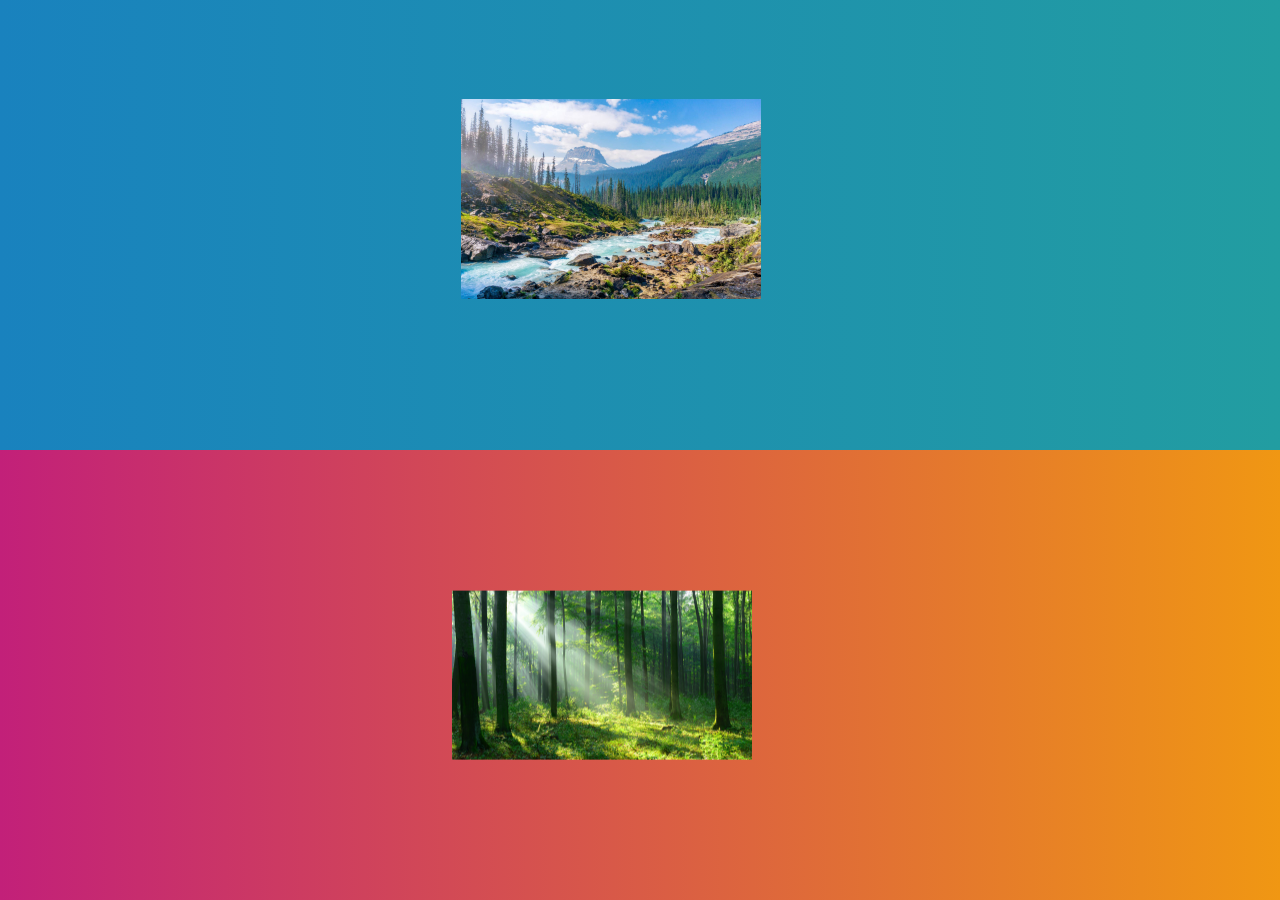
<file: 07. HTML & CSS/05. Position & Grid/02. Position PlayGround/index.html>
<!DOCTYPE html>
<html>
    <head>
        <title>Position Playground</title>
        <link rel="stylesheet" href="style.css">
    </head>
    <body>
        <div class="container">
        <div class="containerFirst">
                <img class="imgOne" src="natureOne.jpg" alt="" width="300px">
        </div>

        <div class="containerSecond">
                <img class="imgTwo" src="natureTwo.png" alt="" width="300px">
        </div>
    </div>
    </body>
</html>
</file>
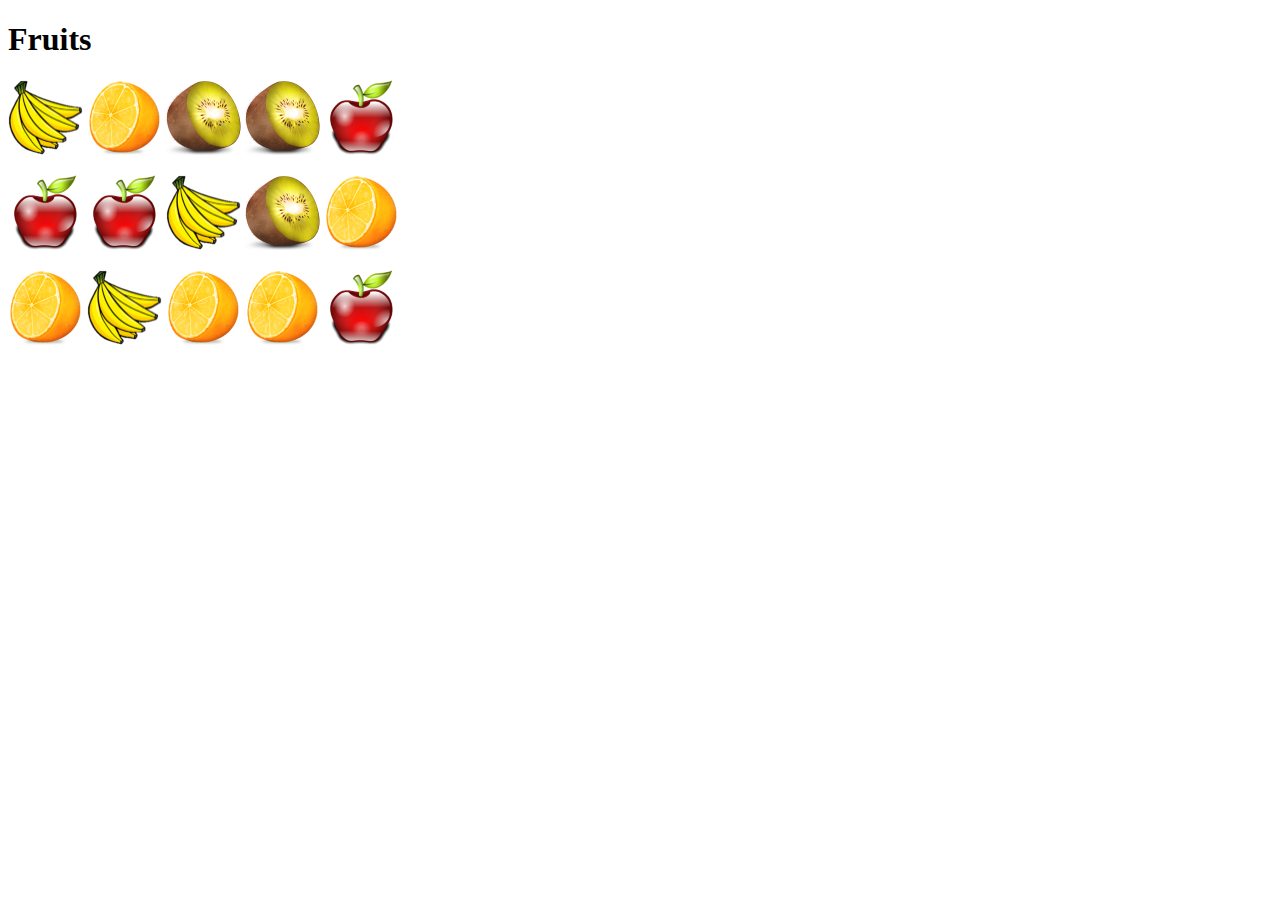
<file: 07. HTML & CSS/01. Introduction to HTML & CSS/02.fruits/fruits.html>
<!DOCTYPE html>
<html>
    <head>
        <title>Fruits</title>
    </head>
    <body>
        <h1>Fruits</h1>
        <p>
            <img src="images/banana.png" alt="banana">
            <img src="images/orange.png" alt="orange">
            <img src="images/kiwi.png" alt="kiwi">
            <img src="images/kiwi.png" alt="kiwi">
            <img src="images/apple.png" alt="apple">
        </p>
        <p>
            <img src="images/apple.png" alt="apple">
            <img src="images/apple.png" alt="apple">
            <img src="images/banana.png" alt="banana">
            <img src="images/kiwi.png" alt="kiwi">
            <img src="images/orange.png" alt="orange">
        </p>
        <p>
            <img src="images/orange.png" alt="orange">
            <img src="images/banana.png" alt="banana">
            <img src="images/orange.png" alt="orange">
            <img src="images/orange.png" alt="orange">
            <img src="images/apple.png" alt="apple">
        </p>
    </body>
</html>
</file>
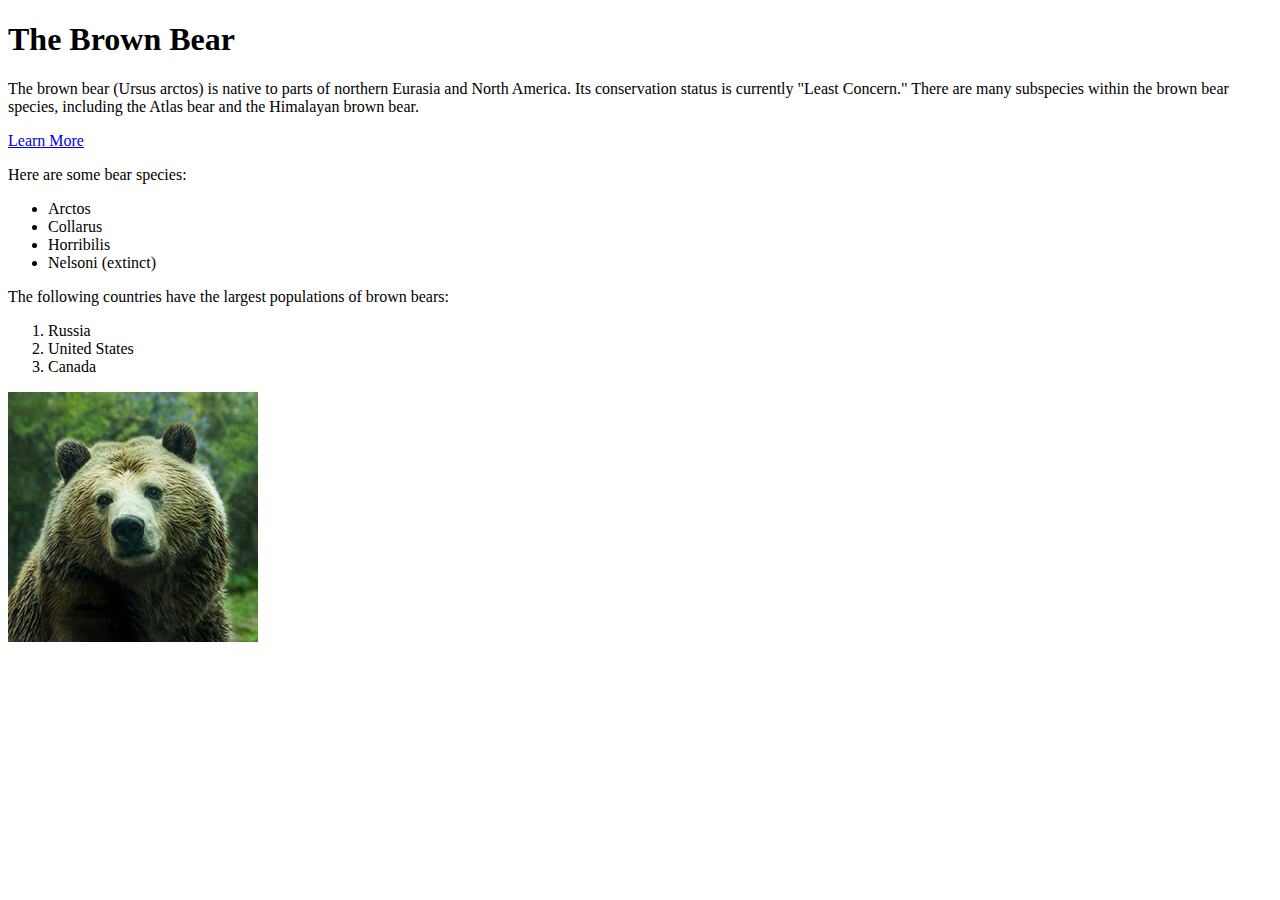
<file: 07. HTML & CSS/01. Introduction to HTML & CSS/03.wikiPage/wiki-page.html>
<!DOCTYPE html>
<html>
    <head>
        <title>The Brown Bear</title>
    </head>
    <body>
        <h1>The Brown Bear</h1>
        <p>The brown bear (Ursus arctos) is native to parts of northern Eurasia and North America. Its conservation status is currently "Least Concern." There are many subspecies within the brown bear species, including the Atlas bear and the Himalayan brown bear.</p>
        <a href="https://en.wikipedia.org/wiki/Brown_bear">Learn More</a>
        <p>Here are some bear species:</p>
            <ul>
                <li>Arctos</li>
                <li>Collarus</li>
                <li>Horribilis</li>
                <li>Nelsoni (extinct)</li>
            </ul>
        <p>The following countries have the largest populations of brown bears:</p>
        <ol>
            <li>Russia</li>
            <li>United States</li>
            <li>Canada</li>
        </ol>
        <img src="bear.jpg" alt="bear">
    </body>
</html>
</file>
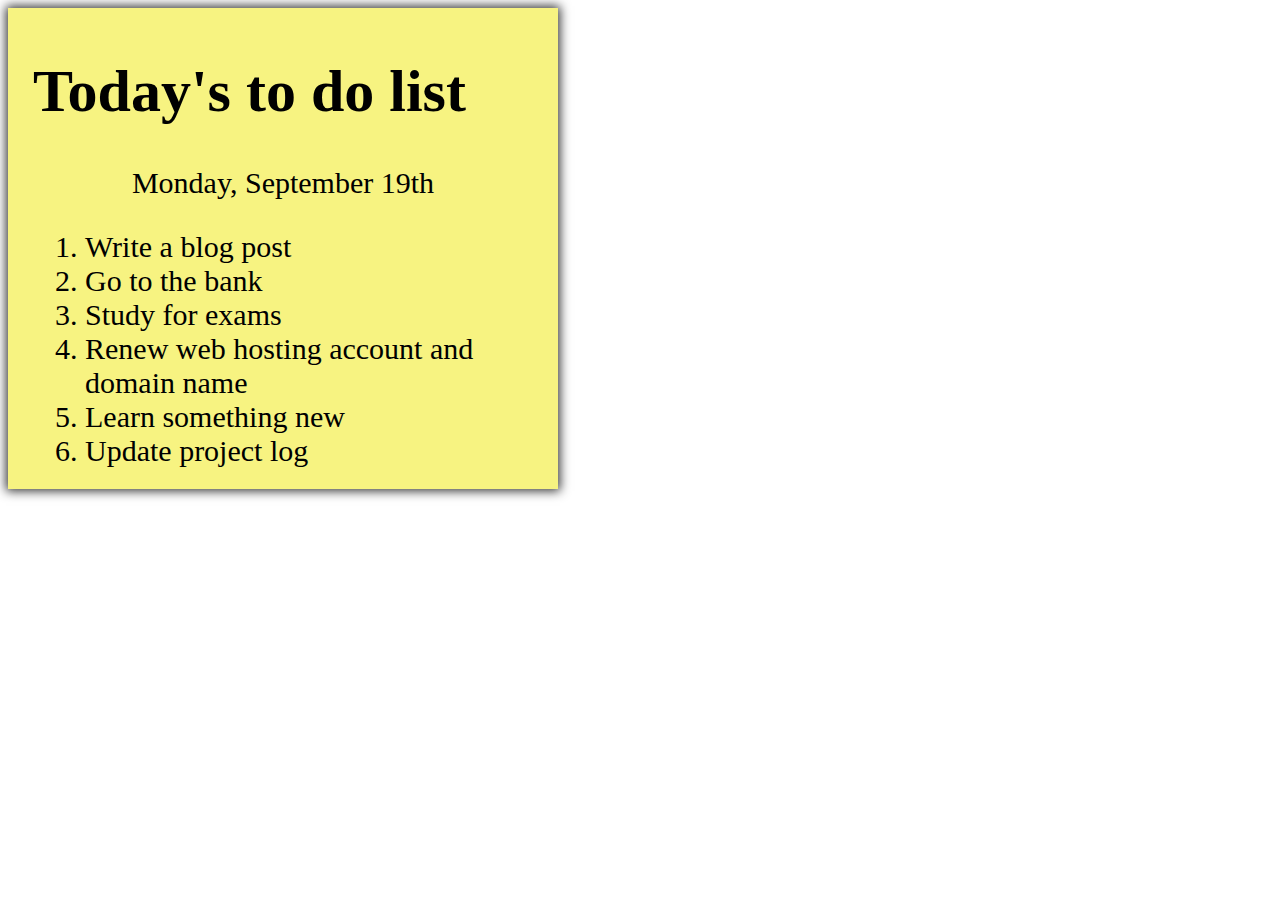
<file: 07. HTML & CSS/01. Introduction to HTML & CSS/04.toDoList/to-do-list.html>
<!DOCTYPE html>
<html>
    <head>
        <title>To do list</title>
        <link rel="stylesheet" href="to-do-list.css">
    </head>
    <body>
    <main class="my-list">
        <h1>Today's to do list</h1>
        <p>Monday, September 19th</p>
        <ol>
            <li>Write a blog post</li>
            <li>Go to the bank</li>
            <li>Study for exams</li>
            <li>Renew web hosting account and domain name</li>
            <li>Learn something new</li>
            <li>Update project log</li>
        </ol>
    </main>
    </body>
</html>
</file>
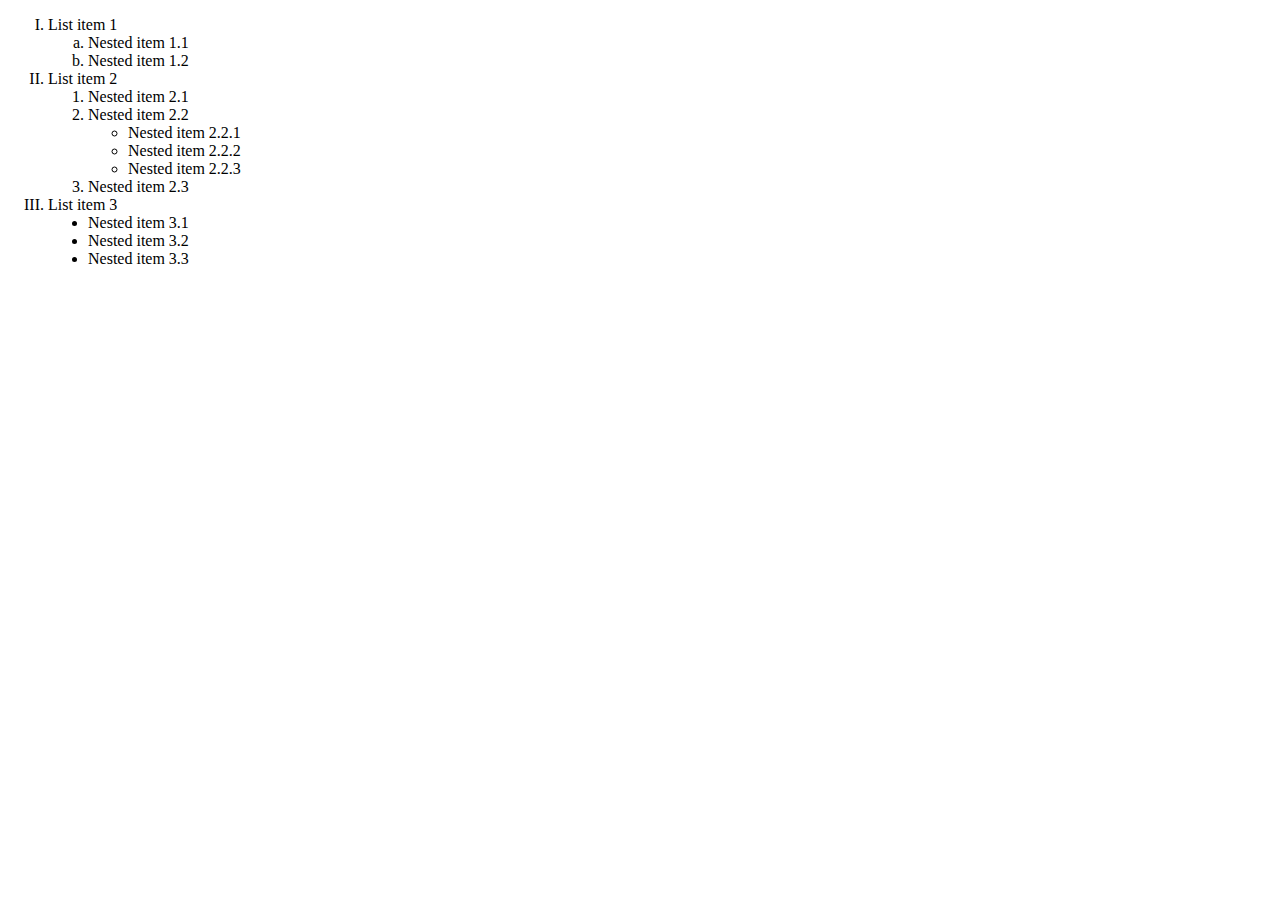
<file: 07. HTML & CSS/01. Introduction to HTML & CSS/05.htmlLists/html-lists.html>
<!DOCTYPE html>
<html>
    <head>
        <title>html-lists</title>
    </head>
    <body>
        <ol type="I">
            <li>List item 1</li>
                <ol type="a">
                    <li>Nested item 1.1</li>
                    <li>Nested item 1.2</li>
                </ol>
            <li>List item 2</li>
                <ol>
                    <li>Nested item 2.1</li>
                    <li>Nested item 2.2</li>
                        <ul type="circle">
                            <li>Nested item 2.2.1</li>
                            <li>Nested item 2.2.2</li>
                            <li>Nested item 2.2.3</li>
                        </ul>
                    <li>Nested item 2.3</li>
                </ol>
            <li>List item 3</li>
                <ul type="disc">
                    <li>Nested item 3.1</li>
                    <li>Nested item 3.2</li>
                    <li>Nested item 3.3</li>
                </ul>
        </ol>
    </body>
</html>
</file>
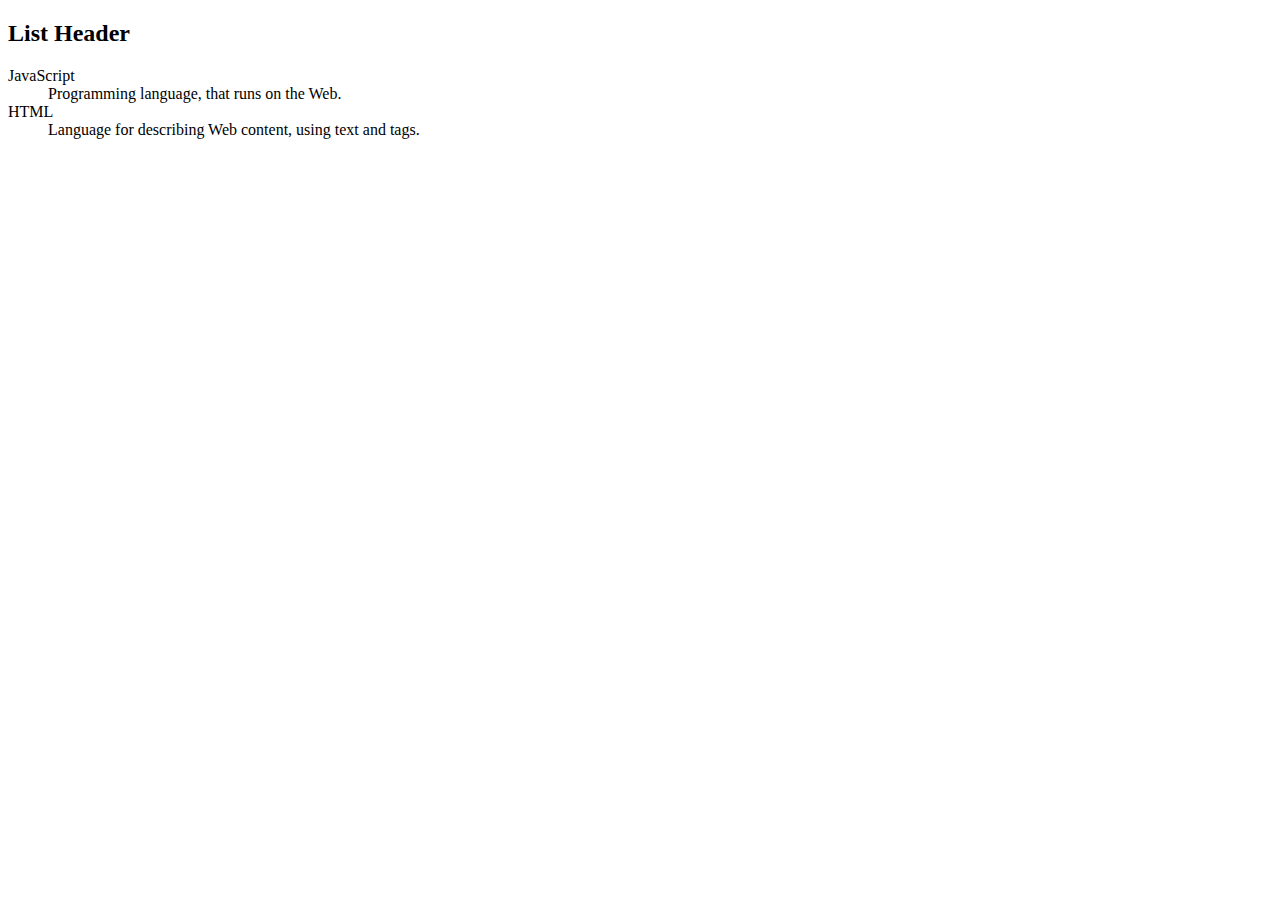
<file: 07. HTML & CSS/01. Introduction to HTML & CSS/06.definitionLists/definition-lists.html>
<!DOCTYPE html>
<html>
    <head>
        <title>Definition Lists</title>
    </head>
    <body>
        <h2>List Header</h2>
        <dl>
            <dt>JavaScript</dt>
                <dd>Programming language, that runs on the Web.</dd>
            <dt>HTML</dt>
                <dd>Language for describing Web content, using text and tags.</dd>
        </dl>
    </body>
</html>
</file>
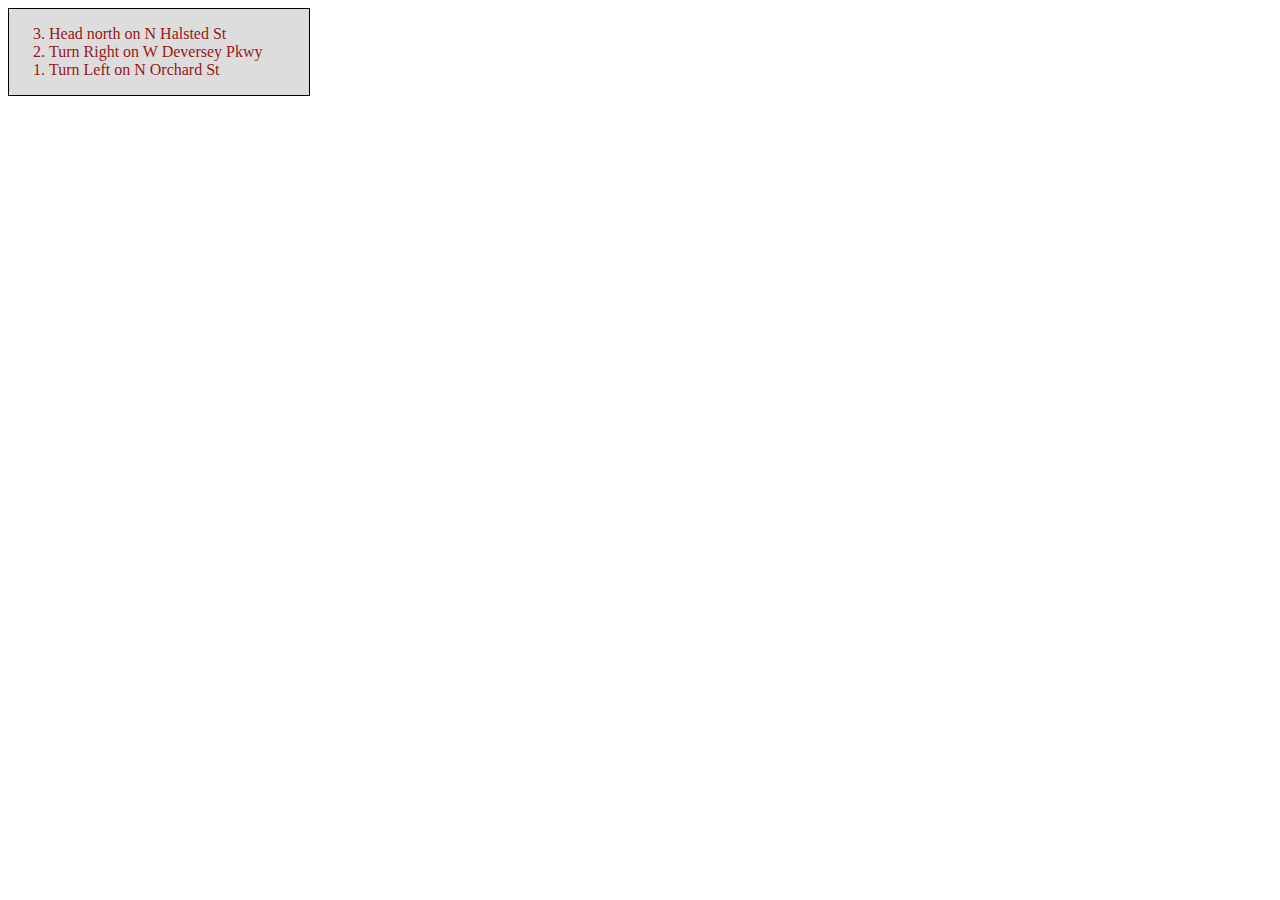
<file: 07. HTML & CSS/01. Introduction to HTML & CSS/07.reversedList/reversed-list.html>
<!DOCTYPE html>
<html>
    <head>
        <title>Reversed List</title>
        <link rel="stylesheet" href="reversed-list.css">
    </head>
    <body>
        <main id="wrapper">
            <ol reversed="reverse">
                <li>Head north on N Halsted St</li>
                <li>Turn Right on W Deversey Pkwy</li>
                <li>Turn Left on N Orchard St</li>
            </ol>
        </main>
    </body>
</html>
</file>
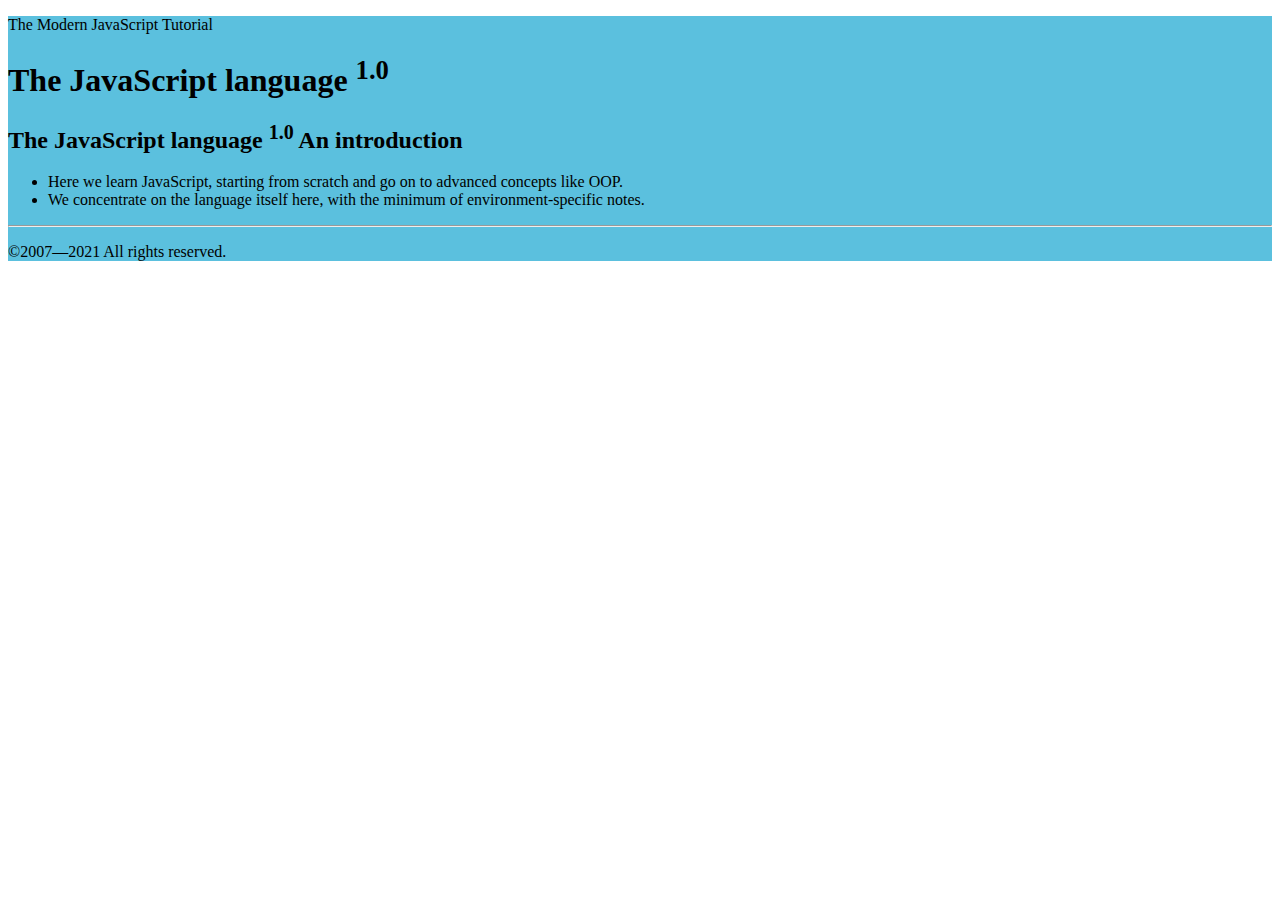
<file: 07. HTML & CSS/01. Introduction to HTML & CSS/08.modern-JavaScript/modern-javascript.html>
<!DOCTYPE html>
<html>
    <head>
        <title>The Modern JavaScript</title>
        <link rel="stylesheet" href="modern-javascript.css">
    </head>
    <body>
        <main id="wrapper">
            <p>The Modern JavaScript Tutorial</p>
            <h1>The JavaScript language <sup>1.0</sup></h1>
            <h2>The JavaScript language <sup>1.0</sup> An introduction</h2>
            <ul>
                <li><span>Here we learn JavaScript, starting from scratch and go on to advanced concepts like OOP.</span> </li>
                <li>We concentrate on the language itself here, with the minimum of environment-specific notes.</li>
            </ul>
            <hr />
            <footer>
                <p>&copy;2007—2021 All rights reserved.</p>
            </footer>
        </main>
    </body>
</html>
</file>
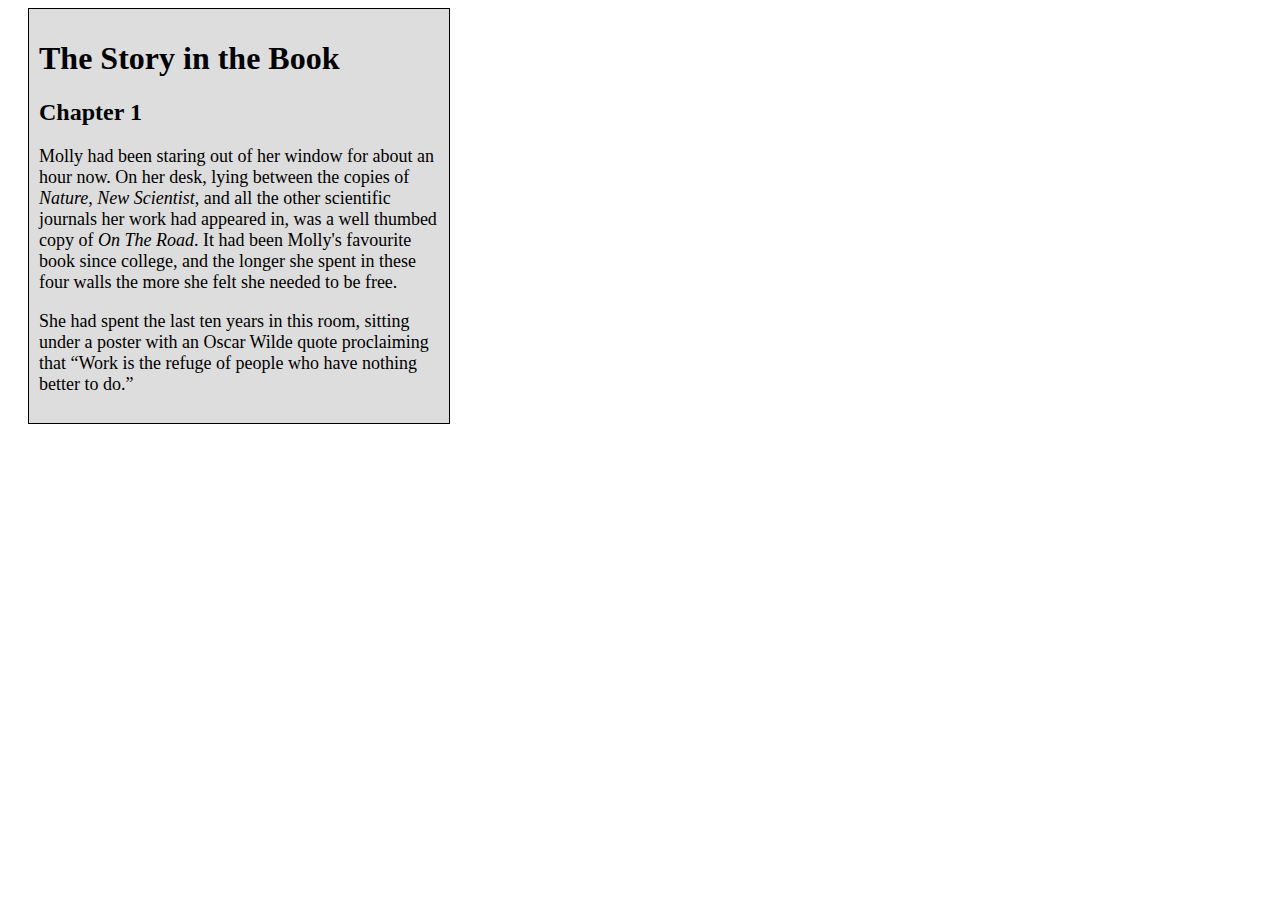
<file: 07. HTML & CSS/01. Introduction to HTML & CSS/09.bookStory/book-story.html>
<!DOCTYPE html>
<html>
    <head>
        <title>Book Story</title>
        <link rel="stylesheet" href="book-story.css">
    </head>
    <body>
        <main class="container">
            <h1>The Story in the Book</h1>
            <h2>Chapter 1</h2>
            <p>
                Molly had been staring out of her window for about an hour now. On her desk, lying between the copies of <em>Nature</em>, <em>New Scientist</em>, and all the other scientific journals her work had appeared in, was a well thumbed copy of <em>On The Road</em>. It had been Molly's favourite book since college, and the longer she spent in these four walls the more she felt she needed to be free.</p>
                <p>She had spent the last ten years in this room, sitting under a poster with an Oscar Wilde quote proclaiming that <q>Work is the refuge of people who have nothing better to do.</q></p>
        </main>
    </body>
</html>
</file>
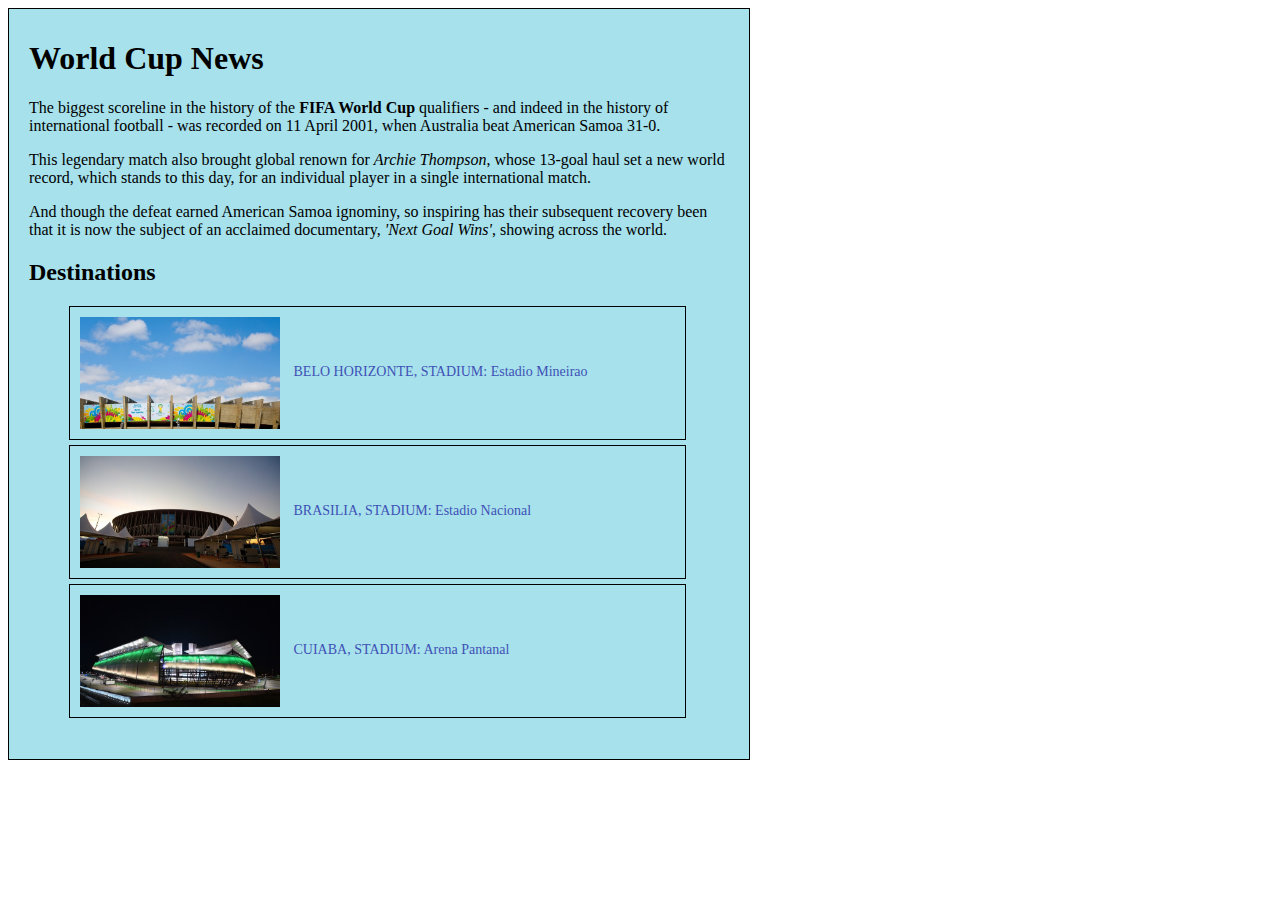
<file: 07. HTML & CSS/01. Introduction to HTML & CSS/10.worldCupNews/world-cup-news.html>
<!DOCTYPE html>
<html>
    <head>
        <title>World Cup News</title>
        <link rel="stylesheet" href="world-cup-news.css">
    </head>
    <body>
    <main id="wrapper">
        <h1>World Cup News</h1>
            <p>The biggest scoreline in the history of the <strong>FIFA World Cup</strong> qualifiers - and indeed in the history of international football - was recorded on 11 April 2001, when Australia beat American Samoa 31-0.</p>
            <p>This legendary match also brought global renown for <em>Archie Thompson</em>, whose 13-goal haul set a new world record, which stands to this day, for an individual player in a single international match.</p>
            <p>And though the defeat earned American Samoa ignominy, so inspiring has their subsequent recovery been that it is now the subject of an acclaimed documentary, <em>'Next Goal Wins'</em>, showing across the world.</p>
        <h2>Destinations</h2>
            <ul type="none">
                <li><img src="estadio-mineirao.jpg" alt="Estaddio Mineirao">
                <span class="text">BELO HORIZONTE, STADIUM: Estadio Mineirao</span></li>
            <li><img src="estadio-nacional.jpg" alt="Estadio Nacional">
                <span class="text">BRASILIA, STADIUM: Estadio Nacional</span></li>
            <li><img src="arena-pantanal.jpg" alt="Arena Pantanal">
                <span class="text">CUIABA, STADIUM: Arena Pantanal</span></li>
            </ul>
    </main>
    </body>
    </html>
</file>
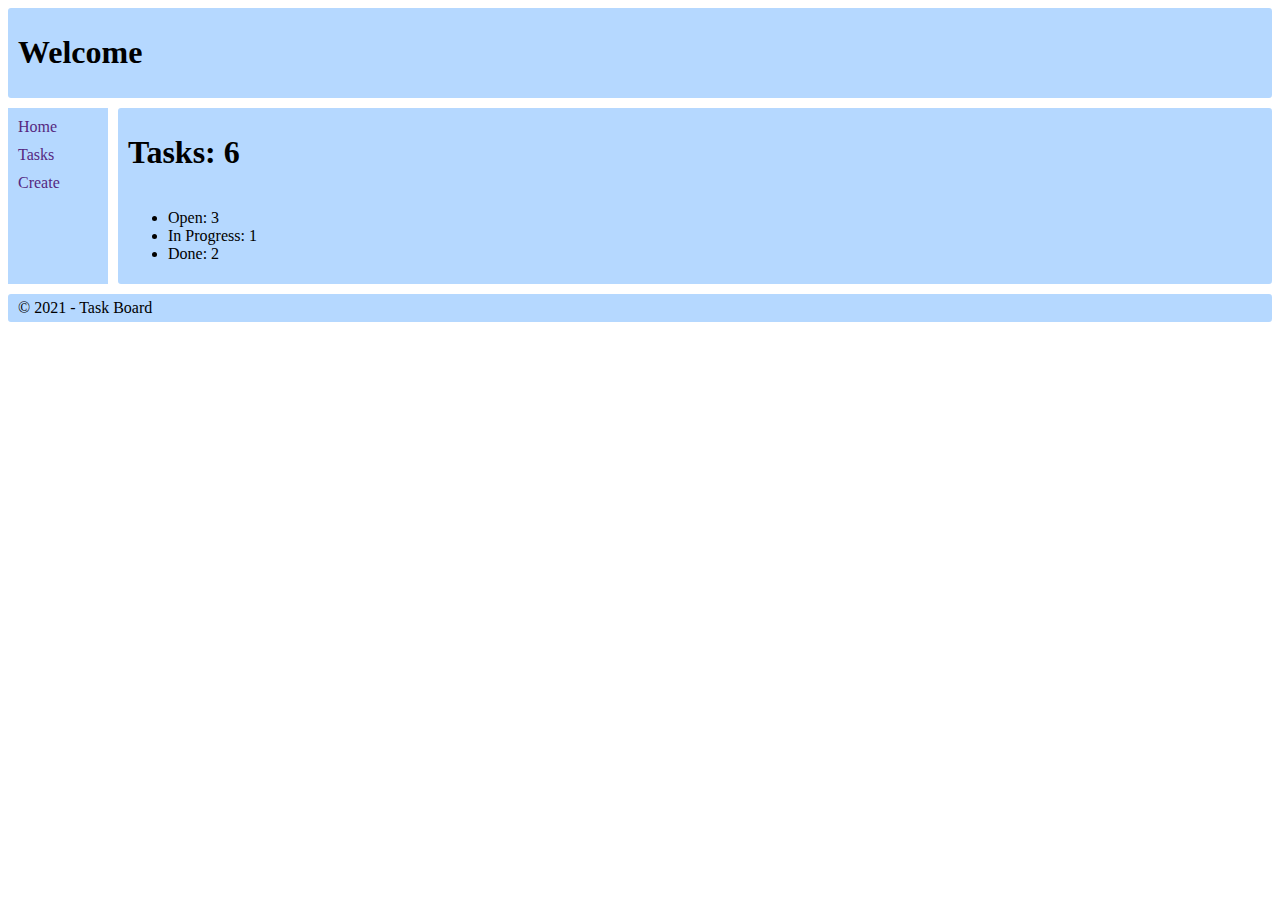
<file: 07. HTML & CSS/05. Position & Grid/01. Simple Site Layout/simple-site-layout.html>
<!DOCTYPE html>
<html>
    <head>
        <title>Simple Site Layout</title>
        <link rel="stylesheet" href="styles.css">
    </head>
    <body>

        <header class="main-head">
                <h1>Welcome</h1>          
        </header>

        <aside class="main-aside">          
            <ul class="ulAside">
                <li><a href="#">Home</a></li>
                <li><a href="#">Tasks</a></li>
                <li><a href="#">Create</a></li>
            </ul>          
        </aside>

        <main class="main-main">           
                <h1>Tasks: 6</h1>
                <ul>
                    <li>Open: 3</li>
                    <li>In Progress: 1</li>
                    <li>Done: 2</li>
                </ul>
        </main>

        
        <footer class="main-footer">         
            <div>&copy; 2021 - Task Board</div>          
        </footer> 
    </body>
</html>
</file>
<file: 07. HTML & CSS/05. Position & Grid/02. Position PlayGround/style.css>
* {
    margin: 0;
    padding: 0;
}
.container {
    width: 100wh;
    height: 100vh;
    position: relative;
}

.containerFirst {
    background-color: rgb(26, 132, 194); 
    background-image: linear-gradient(to right, rgb(25, 130, 190) , rgb(34, 157, 161));
    width: 100%;
    height: 50%;
}

.containerSecond {
    background-color: rgb(194, 32, 121); 
    background-image: linear-gradient(to right, rgb(194, 32, 121) , rgb(240, 151, 19));
    width: 100%;
    height: 50%;
}

.containerFirst .imgOne {
    position: absolute;
    top: 11%;
    left: 36%;

    transform: translate(-50%, - 50%);
}

.containerSecond .imgTwo {
    position: absolute;
    top: 75%;
    left: 47%;

    transform: translate(-50%, -50%);
}






/* .container {
    display: block;
    position: absolute;
    background-color: rgb(26, 132, 194); 
    background-image: linear-gradient(to right, rgb(25, 130, 190) , rgb(34, 157, 161));
    width: 100%;
    height: 100%;
}

.card first{
    display: block;
}

.first img {
    position: relative;
    top: 200px;
    left: 40%;
}

.containerSecond {
    position: relative;
    background-color: rgb(194, 32, 121); 
    background-image: linear-gradient(to right, rgb(194, 32, 121) , rgb(240, 151, 19));
    width: 100%;
    height: 100%;
    top: 40%;
}

.second img {
    position: absolute;
    top: 50%;
    left: 40%;
} */
</file>
<file: 07. HTML & CSS/01. Introduction to HTML & CSS/04.toDoList/to-do-list.css>
.my-list {
    background-color: #f7f381;
    padding: 8px 24px;
    width: 500px;
    font-size: 30px;
    border: 1px solid #f7f381;
    box-shadow: 0 0 10px 2px #333333;
}

p {
    text-align: center;
}

ol {
    margin: 12px;
}
</file>
<file: 07. HTML & CSS/01. Introduction to HTML & CSS/07.reversedList/reversed-list.css>
#wrapper {
    background-color: #dddddd;
    color: #95191a;
    width: 300px;
    border: 1px solid #000000;
}
</file>
<file: 07. HTML & CSS/01. Introduction to HTML & CSS/08.modern-JavaScript/modern-javascript.css>
#wrapper {
    background-color: #5bc0de;
}
</file>
<file: 07. HTML & CSS/01. Introduction to HTML & CSS/09.bookStory/book-story.css>
.container {
    width: 400px;
    background-color: #dddddd;
    border: 1px solid #000000;
    margin-left: 20px;
    padding: 10px;
}

p {
    font-size: 18px;
}

q::before {
    content: open-quote;
}

q::after {
    content: close-quote;
}
</file>
<file: 07. HTML & CSS/01. Introduction to HTML & CSS/10.worldCupNews/world-cup-news.css>
#wrapper {
    width: 700px;
    height: 730px;
    border: 1px solid #000000;
    align-items: center;
    padding: 10px 20px;
    background-color: #a6e1ec;
}

img {
    width: 200px;
    margin-right: 10px;
    vertical-align: middle;
}

.text {
    color:#3f51b5;
}

li {
    width: 595px;
    padding: 10px;
    margin-bottom: 5px;
    font-size: 14px;
    border: 1px solid #000000;
}
</file>
<file: 07. HTML & CSS/05. Position & Grid/01. Simple Site Layout/styles.css>
body {
    display: grid;
    grid-template-columns: 100px auto;
    gap: 10px;
    grid-template-areas:
    "header header"
    "aside main"
    "footer footer";
}


h1 {
    display: inline-block;
    vertical-align: middle;
}

.ulAside {
    list-style-type: none;
    margin: 0px;
    padding: 5px;
    border-radius: 3px;
    padding: 5px 10px;
}

a {
    display: block;
    padding: 5px 0px;
    color: rgb(86, 40, 129);
    text-decoration: none;
}

header {
    grid-area: header;
    background-color: rgb(181, 216, 255);
    border-radius: 3px;
    padding: 5px 10px;
}

main {
    grid-area: main;
    background-color: rgb(181, 216, 255);
    border-radius: 3px;
    padding: 5px 10px;
}

aside {
    grid-area: aside;
    background-color: rgb(181, 216, 255);

}

footer {
    grid-area: footer;
    background-color: rgb(181, 216, 255);
    border-radius: 3px;
    padding: 5px 10px;
}
</file>
